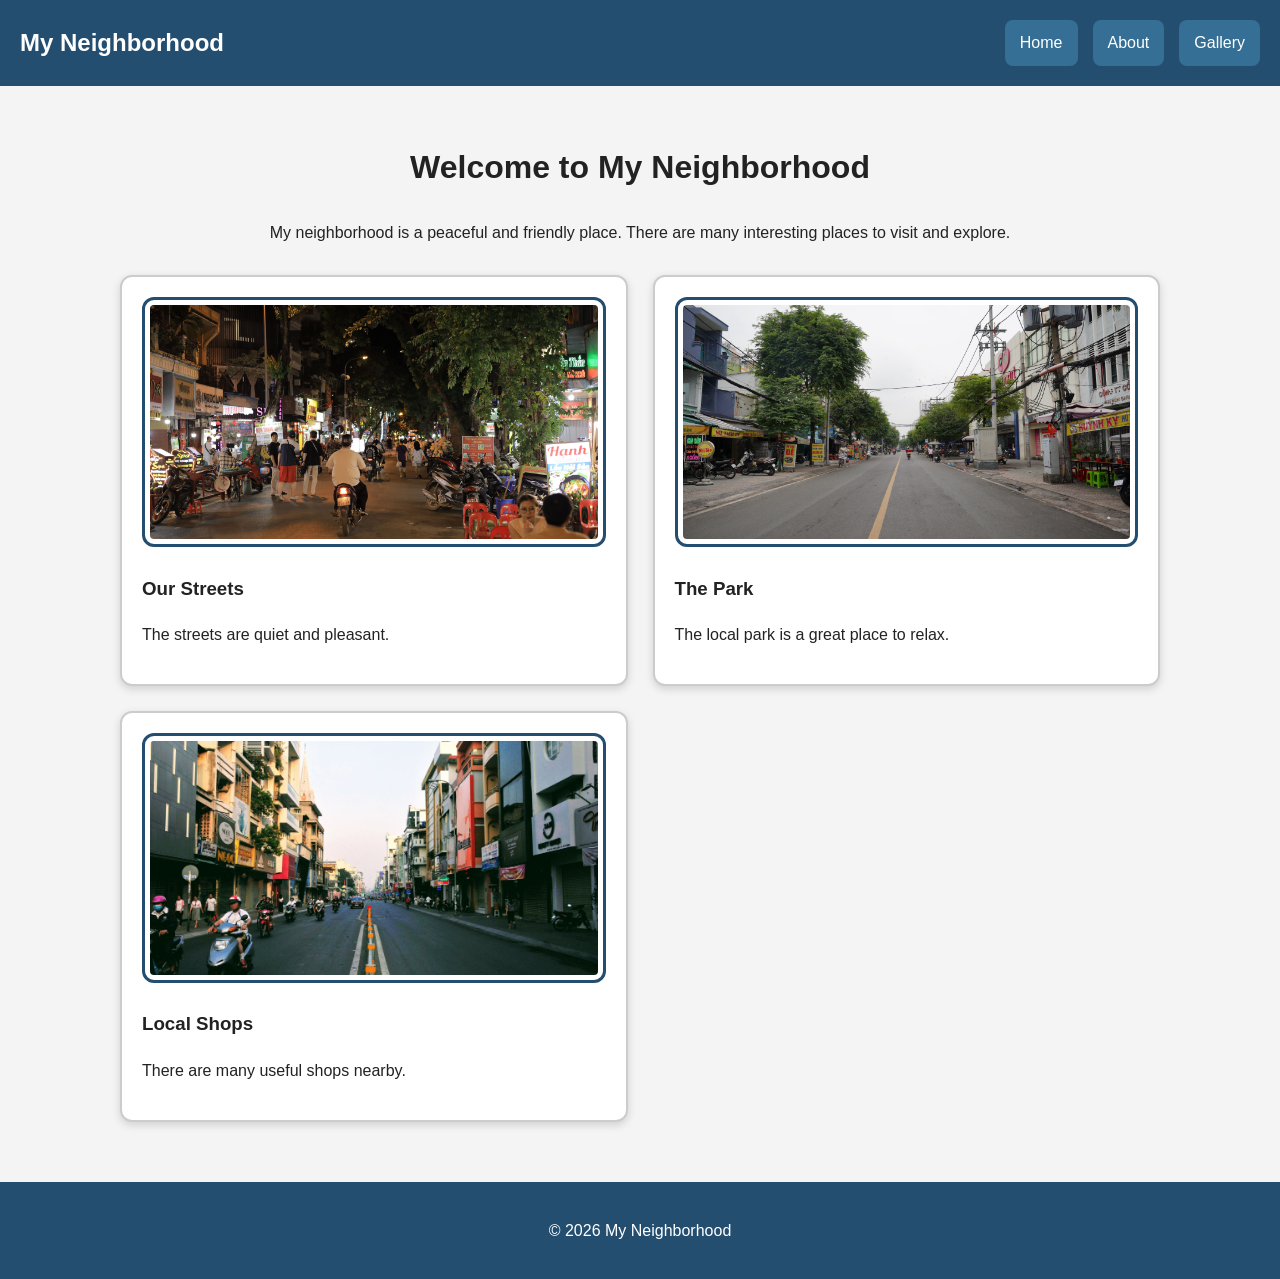
<file: index.html>
<!doctype html>
<html lang="en">
  <head>
    <meta charset="UTF-8" />
    <meta name="viewport" content="width=device-width, initial-scale=1.0" />
    <title>My Neighborhood</title>
    <link rel="stylesheet" href="css/style.css" />
  </head>

  <body>
    <a class="skip-link" href="#main-content">Skip to Main Content</a>

    <header>
      <nav>
        <h1>My Neighborhood</h1>

        <div class="nav-links">
          <a href="index.html">Home</a>
          <a href="about.html">About</a>
          <a href="gallery.html">Gallery</a>
        </div>
      </nav>
    </header>

    <main id="main-content">
      <section class="intro">
        <h2>Welcome to My Neighborhood</h2>
        <p>
          My neighborhood is a peaceful and friendly place. There are many
          interesting places to visit and explore.
        </p>
      </section>

      <section class="grid-container">
        <div class="card">
          <img src="image/image1.jpg" alt="A street in my neighborhood" />
          <h3>Our Streets</h3>
          <p>The streets are quiet and pleasant.</p>
        </div>

        <div class="card">
          <img src="image/image2.jpg" alt="A green park" />
          <h3>The Park</h3>
          <p>The local park is a great place to relax.</p>
        </div>

        <div class="card">
          <img src="image/image3.jpg" alt="Local shops" />
          <h3>Local Shops</h3>
          <p>There are many useful shops nearby.</p>
        </div>
      </section>
    </main>

    <footer>
      <p>&copy; 2026 My Neighborhood</p>
    </footer>
  </body>
</html>
</file>
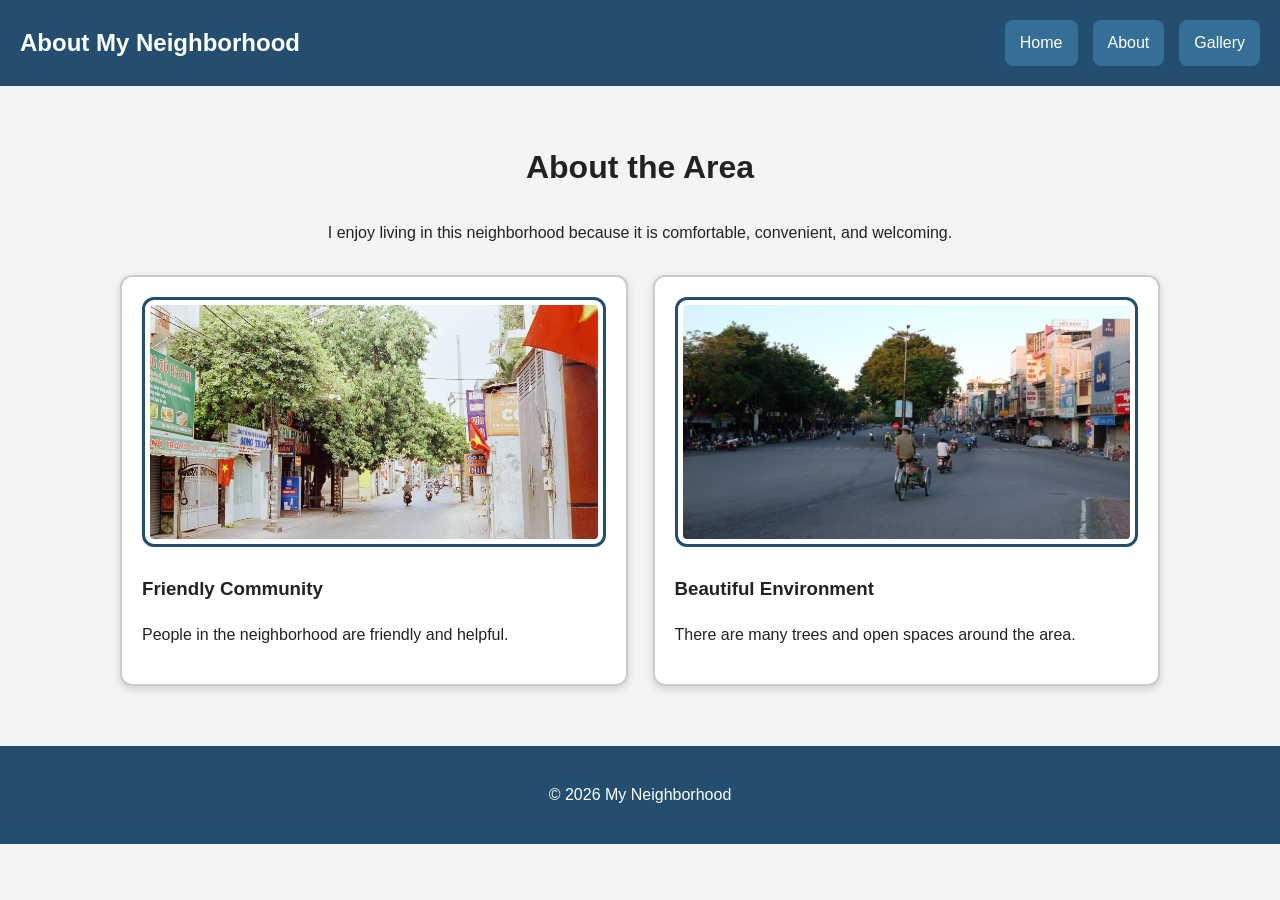
<file: about.html>
<!doctype html>
<html lang="en">
  <head>
    <meta charset="UTF-8" />
    <meta name="viewport" content="width=device-width, initial-scale=1.0" />
    <title>About My Neighborhood</title>
    <link rel="stylesheet" href="css/style.css" />
  </head>

  <body>
    <a class="skip-link" href="#main-content">Skip to Main Content</a>

    <header>
      <nav>
        <h1>About My Neighborhood</h1>

        <div class="nav-links">
          <a href="index.html">Home</a>
          <a href="about.html">About</a>
          <a href="gallery.html">Gallery</a>
        </div>
      </nav>
    </header>

    <main id="main-content">
      <section class="intro">
        <h2>About the Area</h2>
        <p>
          I enjoy living in this neighborhood because it is comfortable,
          convenient, and welcoming.
        </p>
      </section>

      <section class="grid-container">
        <div class="card">
          <img src="image/image4.jpg" alt="People walking outside" />
          <h3>Friendly Community</h3>
          <p>People in the neighborhood are friendly and helpful.</p>
        </div>

        <div class="card">
          <img src="image/image5.jpg" alt="Trees and buildings" />
          <h3>Beautiful Environment</h3>
          <p>There are many trees and open spaces around the area.</p>
        </div>
      </section>
    </main>

    <footer>
      <p>&copy; 2026 My Neighborhood</p>
    </footer>
  </body>
</html>
</file>
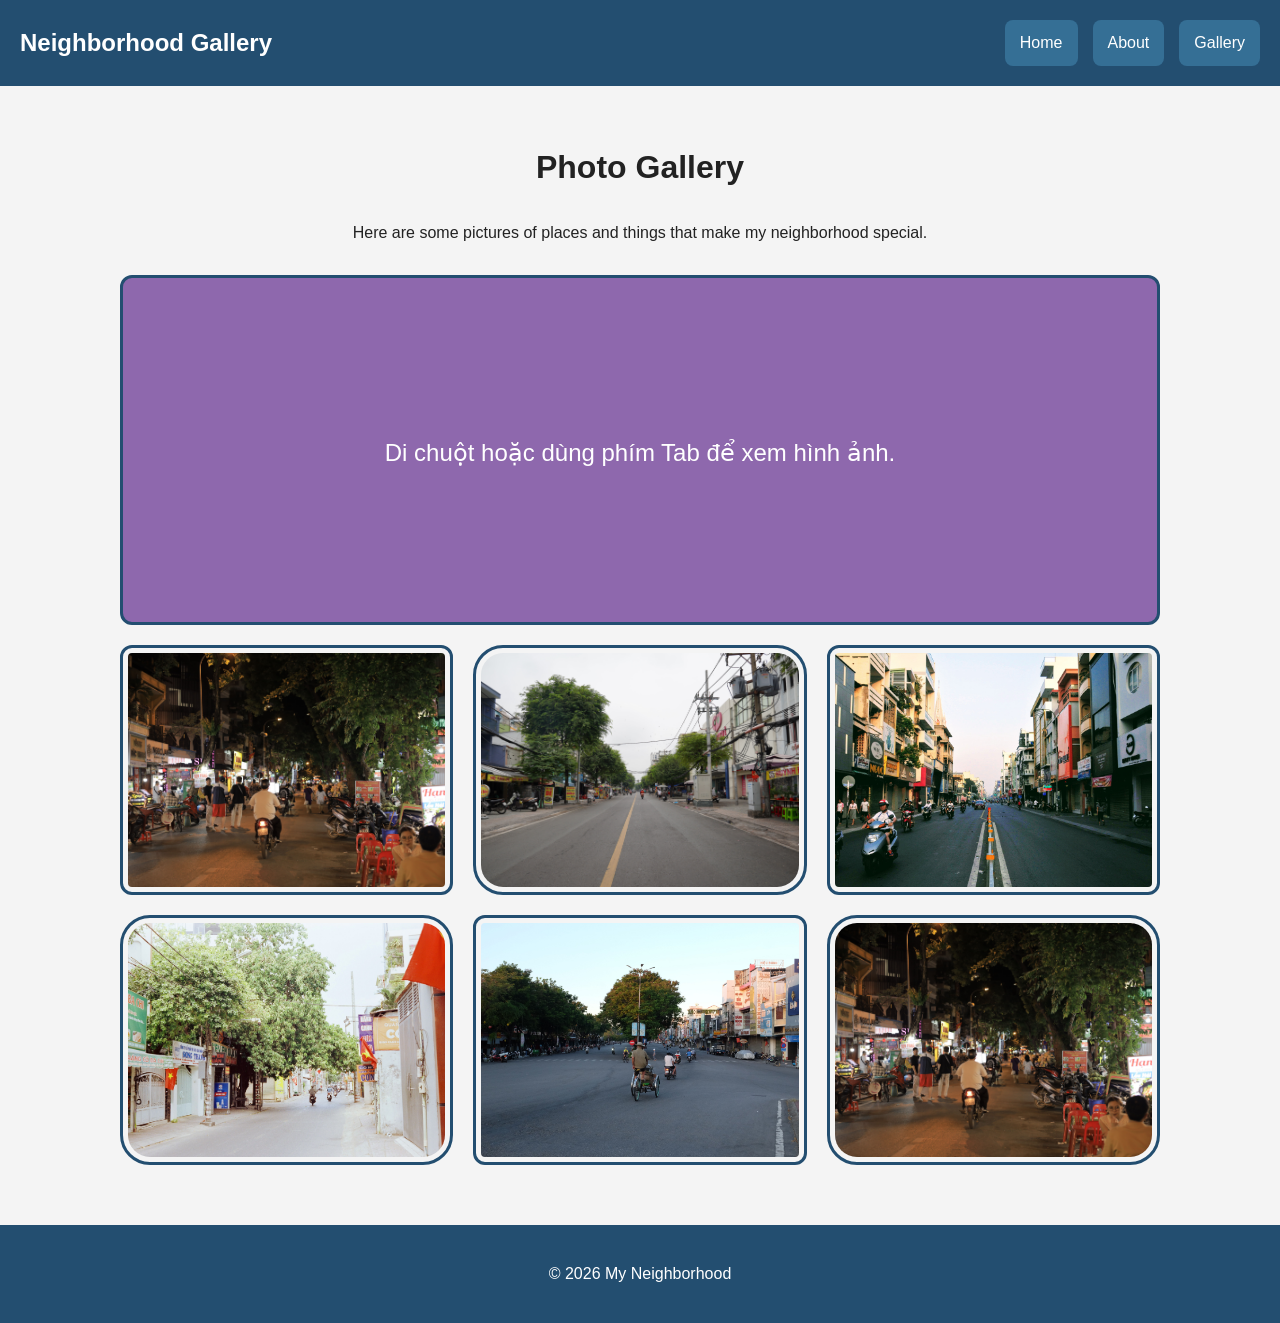
<file: gallery.html>
<!doctype html>
<html lang="en">
  <head>
    <meta charset="UTF-8" />
    <meta name="viewport" content="width=device-width, initial-scale=1.0" />
    <title>Neighborhood Gallery</title>
    <link rel="stylesheet" href="css/style.css" />
  </head>

  <!-- Thêm sự kiện onload để gọi hàm initializeGallery khi tải trang xong -->
  <body onload="initializeGallery()">
    <a class="skip-link" href="#main-content">Skip to Main Content</a>

    <header>
      <nav>
        <h1>Neighborhood Gallery</h1>
        <div class="nav-links">
          <a href="index.html">Home</a>
          <a href="about.html">About</a>
          <a href="gallery.html">Gallery</a>
        </div>
      </nav>
    </header>

    <main id="main-content">
      <section class="intro">
        <h2>Photo Gallery</h2>
        <p>
          Here are some pictures of places and things that make my neighborhood
          special.
        </p>
      </section>

      <!-- Khung hiển thị hình ảnh chính -->
      <div id="image">Di chuột hoặc dùng phím Tab để xem hình ảnh.</div>

      <!-- Sử dụng 6 hình ảnh với đầy đủ sự kiện cho cả chuột và bàn phím -->
      <section class="gallery">
        <img
          src="image/image1.jpg"
          alt="Neighborhood street"
          onmouseover="upDate(this)"
          onmouseout="unDo()"
          onfocus="upDate(this)"
          onblur="unDo()"
        />
        <img
          src="image/image2.jpg"
          alt="Neighborhood park"
          onmouseover="upDate(this)"
          onmouseout="unDo()"
          onfocus="upDate(this)"
          onblur="unDo()"
        />
        <img
          src="image/image3.jpg"
          alt="Local shops"
          onmouseover="upDate(this)"
          onmouseout="unDo()"
          onfocus="upDate(this)"
          onblur="unDo()"
        />
        <img
          src="image/image4.jpg"
          alt="People outside"
          onmouseover="upDate(this)"
          onmouseout="unDo()"
          onfocus="upDate(this)"
          onblur="unDo()"
        />
        <img
          src="image/image5.jpg"
          alt="Trees in the neighborhood"
          onmouseover="upDate(this)"
          onmouseout="unDo()"
          onfocus="upDate(this)"
          onblur="unDo()"
        />
        <img
          src="image/image1.jpg"
          alt="A street in my neighborhood"
          onmouseover="upDate(this)"
          onmouseout="unDo()"
          onfocus="upDate(this)"
          onblur="unDo()"
        />
      </section>
    </main>

    <footer>
      <p>&copy; 2026 My Neighborhood</p>
    </footer>

    <!-- Nhúng file JavaScript -->
    <script src="script.js"></script>
  </body>
</html>
</file>
<file: css/style.css>
/* General page styling */

* {
  box-sizing: border-box;
}

body {
  margin: 0;
  font-family: Arial, sans-serif;
  line-height: 1.6;
  background-color: #f4f4f4;
  color: #222222;
}

/* Skip link - position + focus */

.skip-link {
  position: absolute;
  left: -9999px;
  top: 10px;
  background-color: #ffffff;
  color: #000000;
  padding: 10px;
  border: 2px solid #000000;
}

.skip-link:focus {
  left: 10px;
  z-index: 1000;
}

/* Navigation */

nav {
  display: flex;
  justify-content: space-between;
  align-items: center;
  background-color: #234e70;
  padding: 20px;
}

nav h1 {
  color: #ffffff;
  margin: 0;
}

.nav-links {
  display: flex;
  gap: 15px;
}

.nav-links a {
  color: #ffffff;
  text-decoration: none;
  padding: 10px 15px;
  border-radius: 8px;
  background-color: #356f95;
  transition:
    background-color 0.3s,
    transform 0.3s;
}

.nav-links a:hover {
  background-color: #163b56;
  transform: translateY(-3px);
}

/* Main content */

main {
  max-width: 1100px;
  margin: 0 auto;
  padding: 30px;
}

.intro {
  text-align: center;
  margin-bottom: 30px;
}

.intro h2 {
  font-size: 2rem;
}

/* CSS Grid */

.grid-container {
  display: grid;
  grid-template-columns: repeat(2, 1fr);
  gap: 25px;
}

.card {
  background-color: #ffffff;
  padding: 20px;
  border: 2px solid #cccccc;
  border-radius: 12px;
  box-shadow: 0 3px 8px rgba(0, 0, 0, 0.15);
}

.card img {
  width: 100%;
  height: 250px;
  object-fit: cover;
  border: 3px solid #234e70;
  padding: 5px;
  border-radius: 12px;
  transition: transform 0.3s;
}

.card img:hover {
  transform: scale(1.03);
}

/* Gallery */

.gallery {
  display: grid;
  grid-template-columns: repeat(3, 1fr);
  gap: 20px;
}

.gallery img {
  width: 100%;
  height: 250px;
  object-fit: cover;
  border: 3px solid #234e70;
  padding: 5px;
  border-radius: 12px;
  transition: transform 0.3s;
}

.gallery img:hover {
  transform: scale(1.05);
}

/* nth-child selector */

.gallery img:nth-child(even) {
  border-radius: 30px;
}

/* Footer */

footer {
  text-align: center;
  background-color: #234e70;
  color: #ffffff;
  padding: 20px;
  margin-top: 30px;
}

/* Responsive design */

@media (max-width: 700px) {
  nav {
    flex-direction: column;
    gap: 15px;
  }

  .grid-container {
    grid-template-columns: 1fr;
  }

  .gallery {
    grid-template-columns: 1fr;
  }

  .nav-links {
    flex-direction: column;
    text-align: center;
  }
}
/* Kiểu dáng cho khung hiển thị hình ảnh lớn (#image) */
#image {
  line-height: 350px;
  height: 350px;
  border: 3px solid #234e70;
  margin: 20px auto;
  background-color: #8e68ad;
  background-repeat: no-repeat;
  background-position: center;
  background-size: cover;
  color: #ffffff;
  text-align: center;
  font-size: 150%;
  border-radius: 12px;
}
</file>
